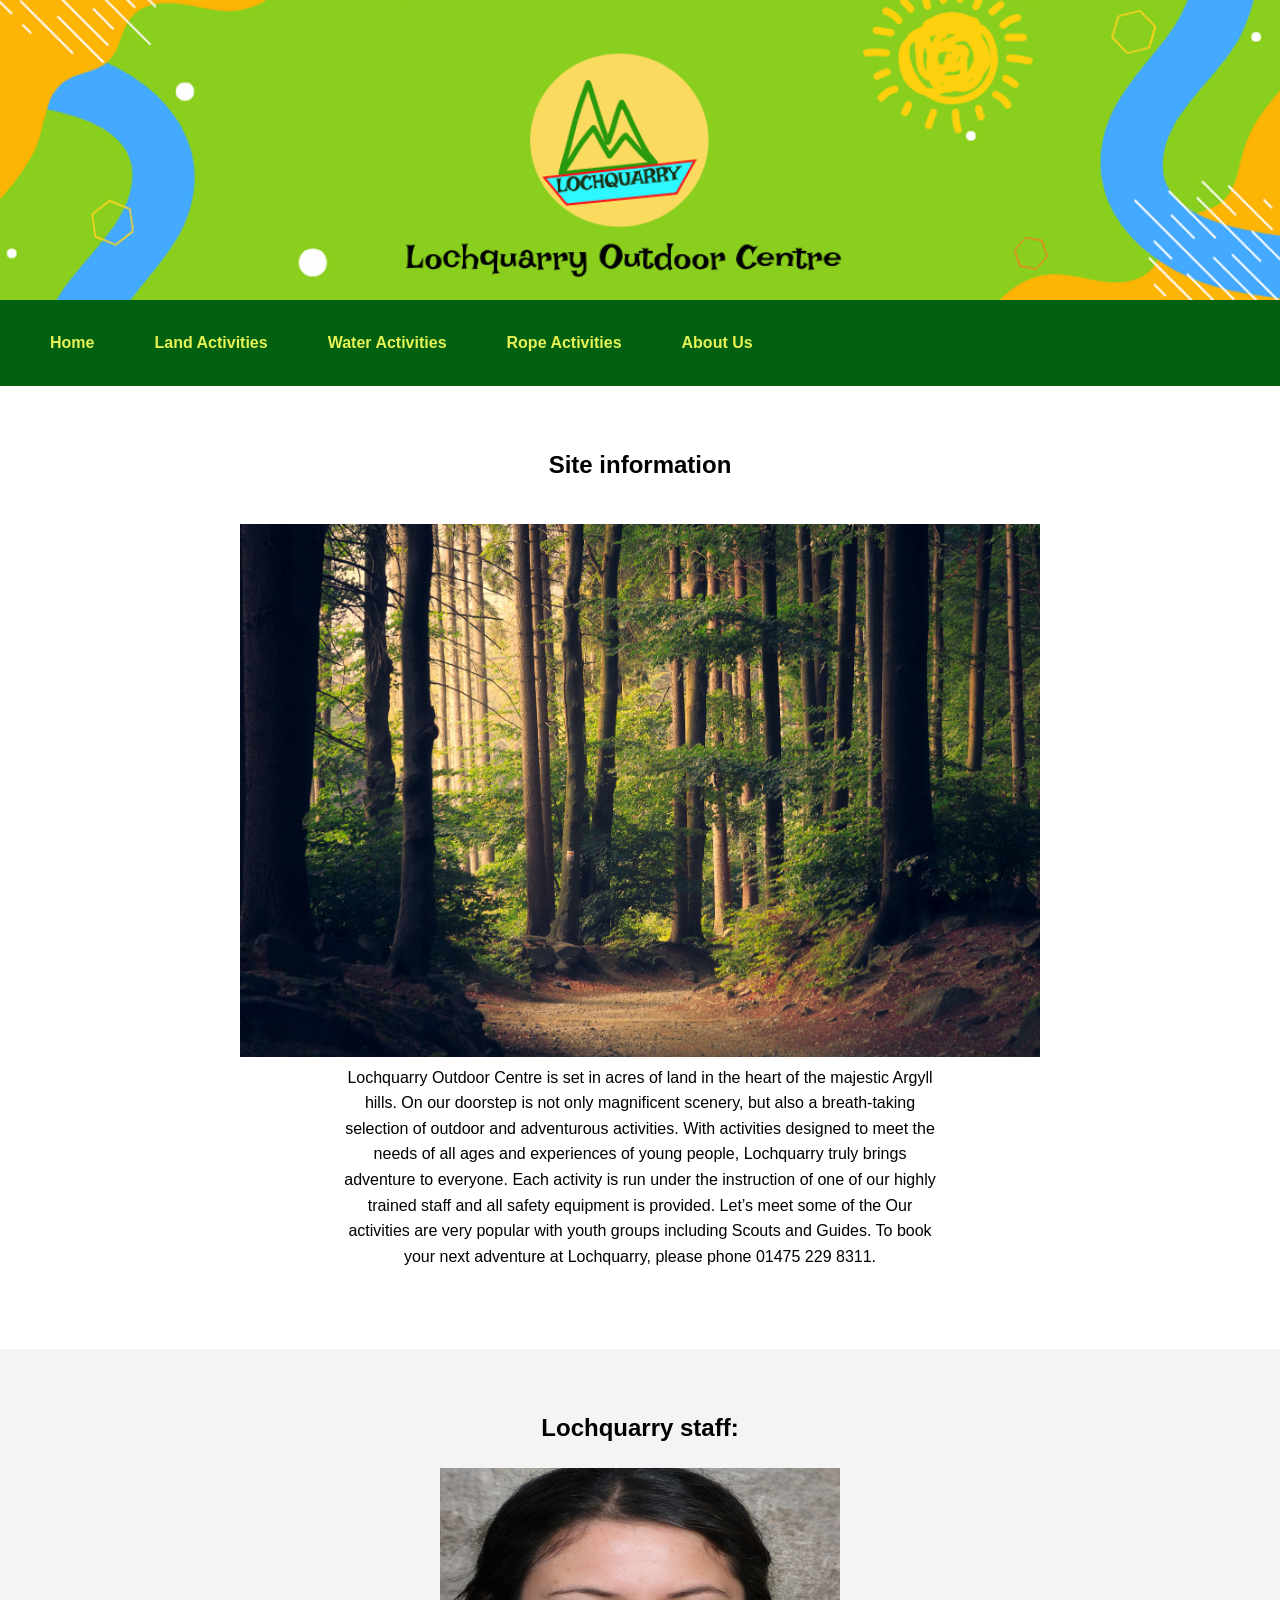
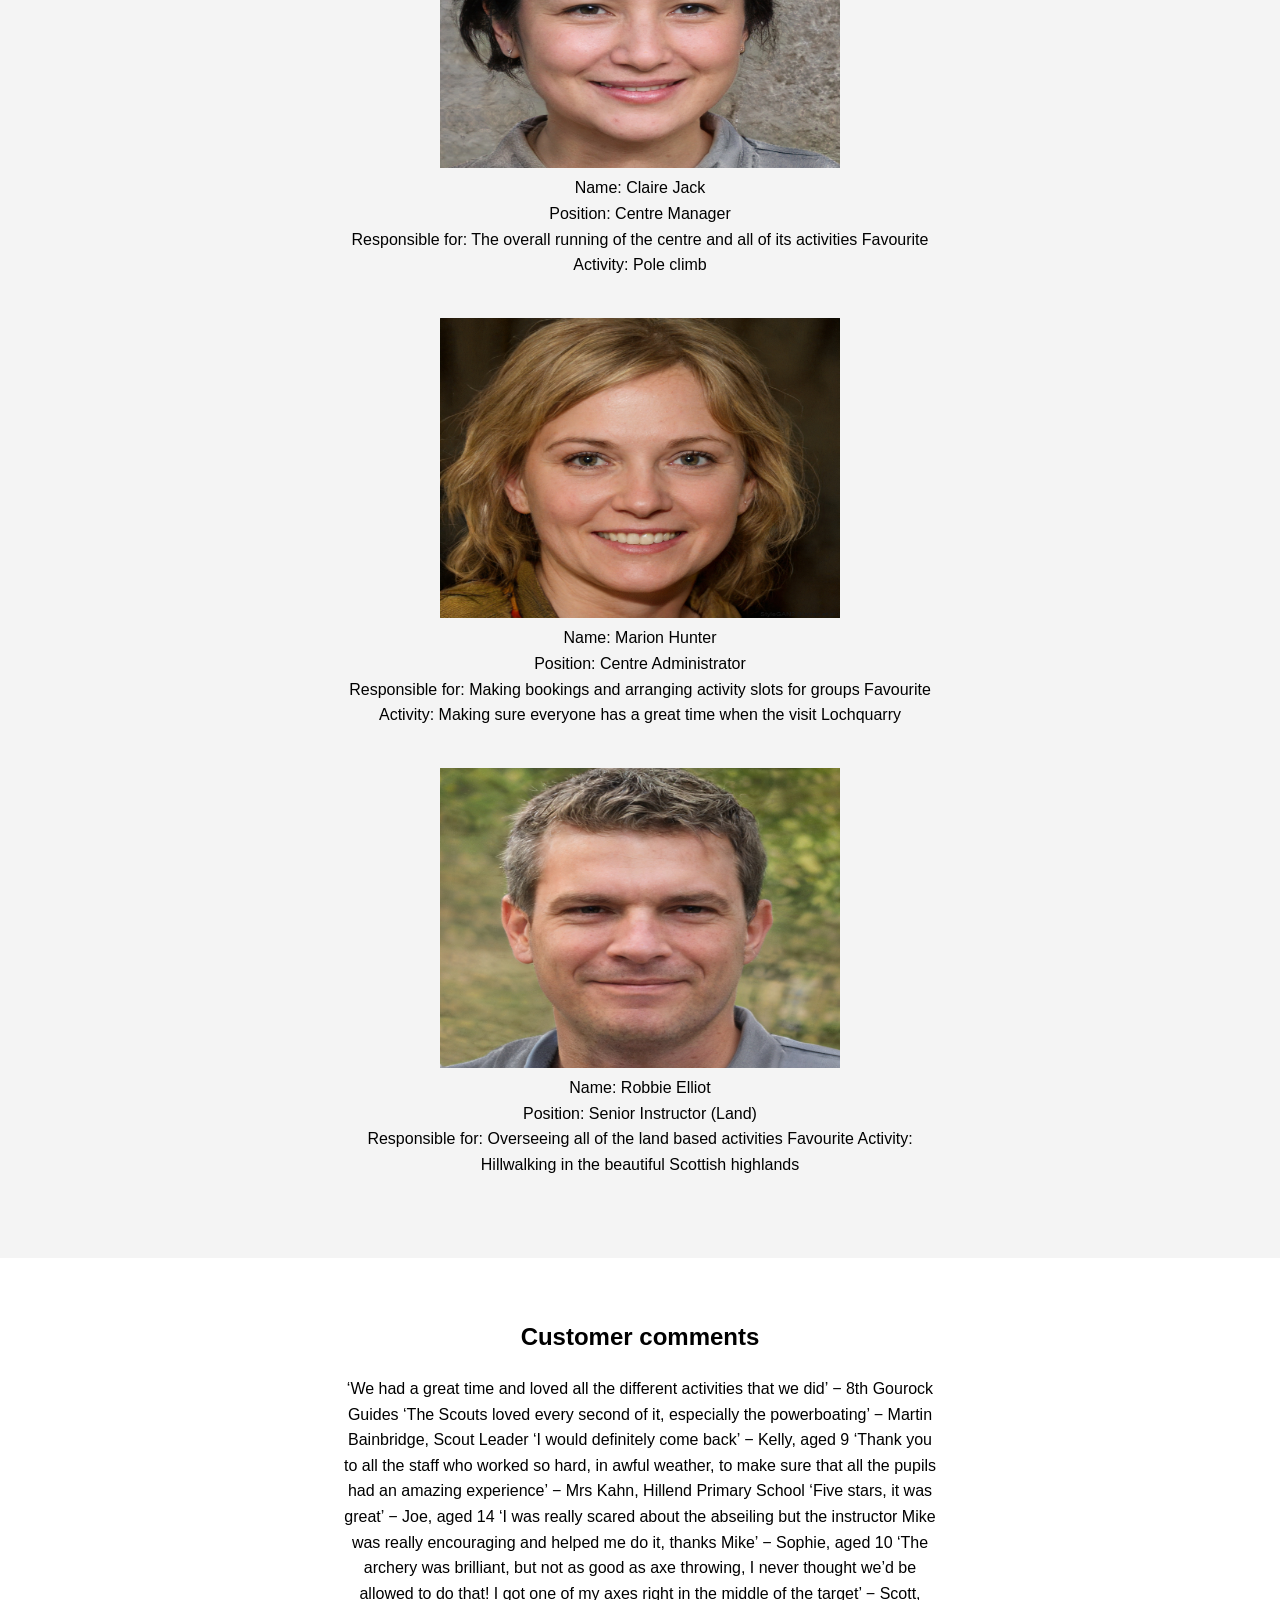
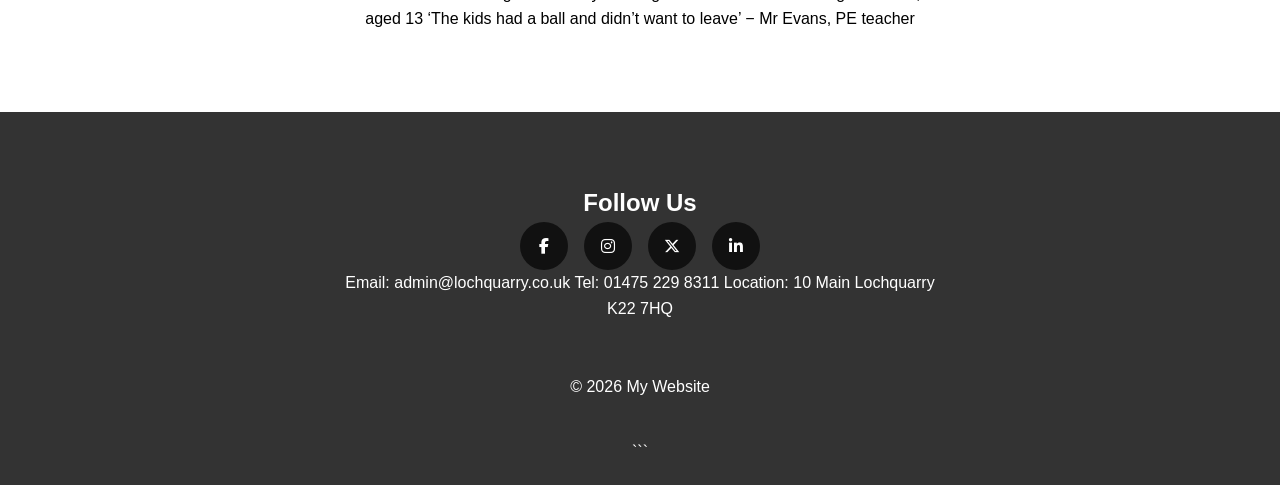
<file: About US.html>
<!DOCTYPE html>
<html lang="en">
<head>
<meta charset="UTF-8">
<meta name="viewport" content="width=device-width, initial-scale=1.0">
<link rel="stylesheet" href="styles.css">
<title>About us</title>

<link
  rel="stylesheet"
  href="https://cdnjs.cloudflare.com/ajax/libs/font-awesome/6.5.1/css/all.min.css"
/>

</head>

<body>
<div class="banner">
<img src="Lochquarry Banner.png" alt="banner">
</div>

<nav>
    <div class="nav-container">
        <!--  <div class="logo">Zak Site</div>  -->
        <ul class="nav-menu ">
            <li> <a href= "index.html"> Home </a> </li>
            <li> <a href= "Land Activities.html">Land Activities</a> </li>
            <li> <a href= "Water Activities.html">Water Activities</a> </li>
            <li> <a href= "Rope Activities.html">Rope Activities</a> </li>
            <li> <a href= "About US.html">About Us</a> </li>
        </ul>
    </div>
</nav>



<section>
    <h1>Site information</h1>
    <img src="nature_1.jpg" class="section-img-2">
    <p>Lochquarry Outdoor Centre is set in acres of land in the heart of the majestic Argyll hills. On our doorstep is not only magnificent scenery, but
        also a breath-taking selection of outdoor and adventurous activities.
        With activities designed to meet the needs of all ages and experiences of young people, Lochquarry truly brings adventure to everyone.
        Each activity is run under the instruction of one of our highly trained staff and all safety equipment is provided. Let’s meet some of the
       
        Our activities are very popular with youth groups including Scouts and Guides.
        To book your next adventure at Lochquarry, please phone 01475 229 8311.
    </p>
    
</section>
<section>
  <h2>Lochquarry staff:</h2>
  <img src="claire_jack.jpeg" class="section-img">
    <p> 
        Name: Claire Jack <br>
        Position: Centre Manager<br>
        Responsible for: The overall running of the centre and all of its activities
        Favourite Activity: Pole climb</p>
    <img src="marion_hunter.jpg" class="section-img">
    <p> Name: Marion Hunter <br>
        Position: Centre Administrator<br>
        Responsible for: Making bookings and arranging activity slots for groups
        Favourite Activity: Making sure everyone has a great time when the visit Lochquarry</p>
    <img src="robbie_elliot.jpeg" class="section-img">
    <p>Name: Robbie Elliot <br>
        Position: Senior Instructor (Land)<br>
        Responsible for: Overseeing all of the land based activities
        Favourite Activity: Hillwalking in the beautiful Scottish highlands
      </p>
</section>
<section>
    <h1>Customer comments</h1>
    <p>‘We had a great time and loved all the different activities that we did’ − 8th Gourock Guides
        ‘The Scouts loved every second of it, especially the powerboating’ − Martin Bainbridge, Scout Leader
        ‘I would definitely come back’ − Kelly, aged 9
        ‘Thank you to all the staff who worked so hard, in awful weather, to make sure that all the pupils had an amazing experience’ − Mrs Kahn,
        Hillend Primary School
        ‘Five stars, it was great’ − Joe, aged 14
        ‘I was really scared about the abseiling but the instructor Mike was really encouraging and helped me do it, thanks Mike’ − Sophie, aged 10
        ‘The archery was brilliant, but not as good as axe throwing, I never thought we’d be allowed to do that! I got one of my axes right in the middle
        of the target’ − Scott, aged 13
        ‘The kids had a ball and didn’t want to leave’ − Mr Evans, PE teacher
    </p>
  </section>  



<footer>
    <!-- added footer-->
<footer>
    <section class="social-links" aria-label="Social media">
        <h2>Follow Us</h2>
      
        <div class="social-icons">
          <a href="https://facebook.com/yourpage" target="_blank" rel="noopener">
            <i class="fab fa-facebook-f"></i>
            <span class="sr-only">Facebook</span>
          </a>
      
          <a href="https://instagram.com/yourprofile" target="_blank" rel="noopener">
            <i class="fab fa-instagram"></i>
            <span class="sr-only">Instagram</span>
          </a>
      
          <a href="https://x.com/yourprofile" target="_blank" rel="noopener">
            <i class="fab fa-x-twitter"></i>
            <span class="sr-only">X / Twitter</span>
          </a>
      
          <a href="https://linkedin.com/company/yourcompany" target="_blank" rel="noopener">
            <i class="fab fa-linkedin-in"></i>
            <span class="sr-only">LinkedIn</span>
          </a>
        </div>
        <p> Email: admin@lochquarry.co.uk
            Tel: 01475 229 8311
            Location: 10 Main Lochquarry
            K22 7HQ</p>
      </section>

    <p>© 2026 My Website</p>
</footer>

</body>
</html>
```
</file>
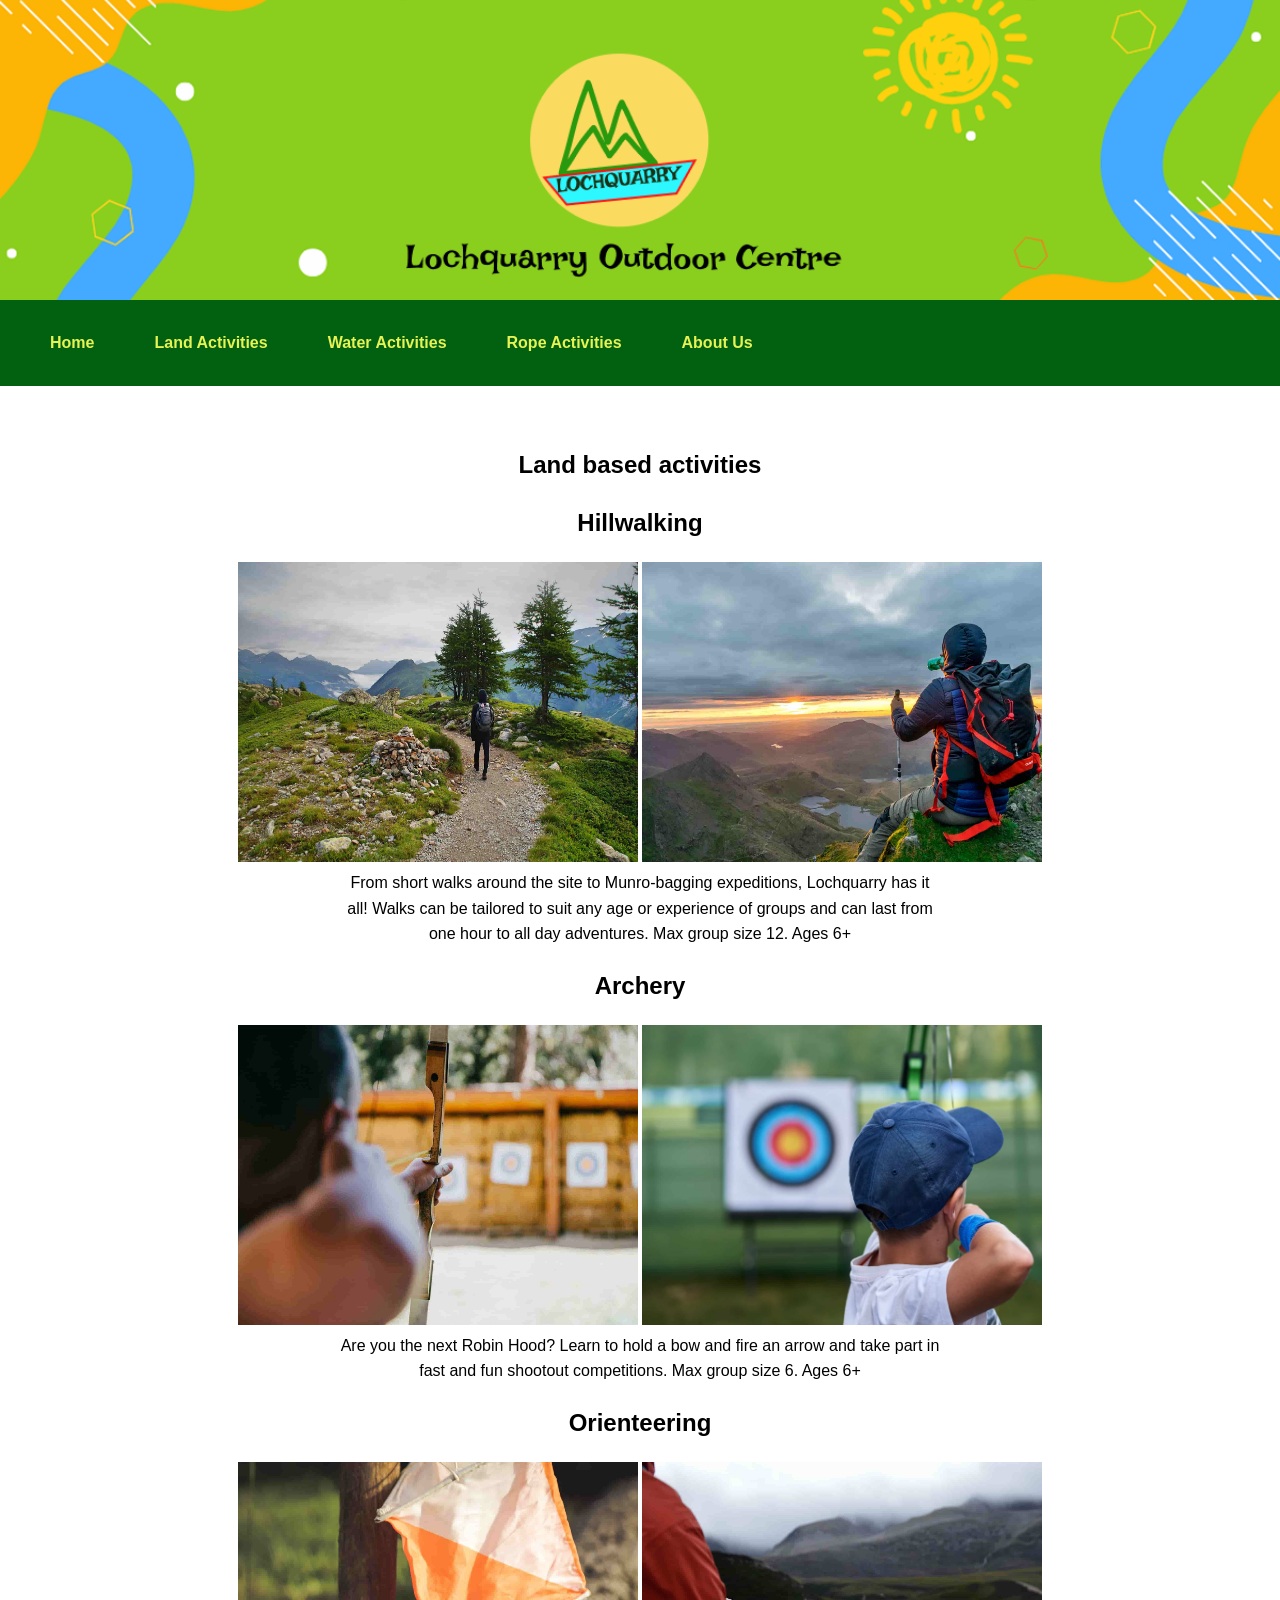
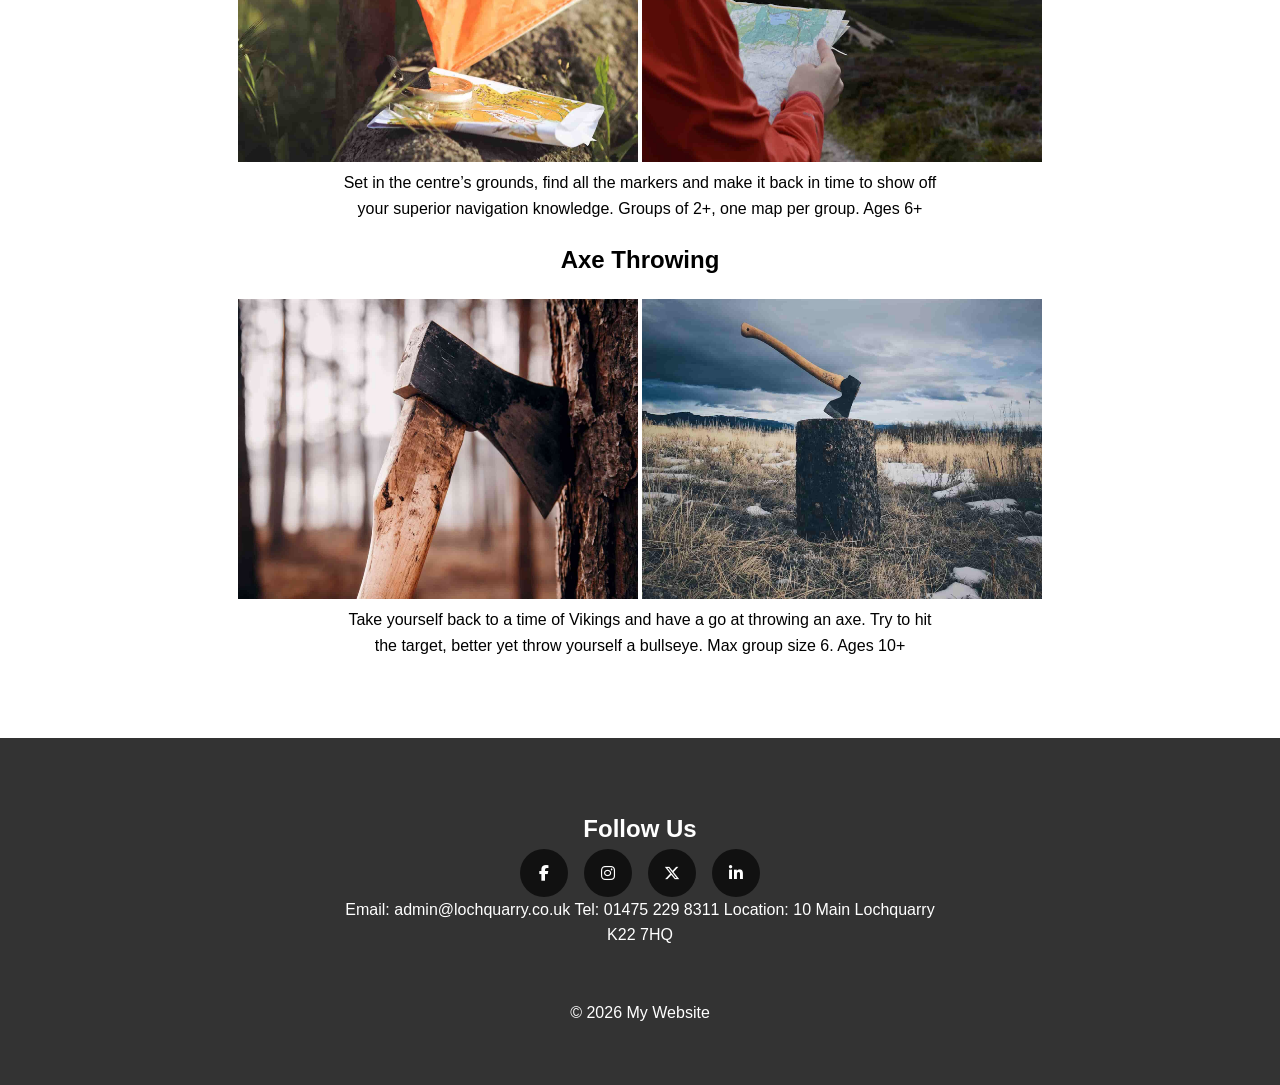
<file: Land Activities.html>
<!DOCTYPE html>
<html lang="en">
    <head>
        <meta charset="UTF-8">
        <meta name="viewport" content="width=device-width, initial-scale=1.0">
        <link rel="stylesheet" href="styles.css">
        <title>Land Activities</title>
        <link
  rel="stylesheet"
  href="https://cdnjs.cloudflare.com/ajax/libs/font-awesome/6.5.1/css/all.min.css"
/>
    </head>

    <body>
        <div class="banner">
            <img src="Lochquarry Banner.png" alt="banner">
        </div>

        <nav>
            <div class="nav-container">
                <!--  <div class="logo">Zak Site</div>  -->
                <ul class="nav-menu ">
                    <li> <a href= "index.html"> Home </a> </li>
                    <li> <a href= "Land Activities.html">Land Activities</a> </li>
                    <li> <a href= "Water Activities.html">Water Activities</a> </li>
                    <li> <a href= "Rope Activities.html">Rope Activities</a> </li>
                    <li> <a href= "About US.html">About Us</a> </li>
                </ul>
            </div>
        </nav>

        

        <section>
            <h1>Land based activities</h1>
              
                <h2>Hillwalking</h2>
                <img src="hillwalking_1.jpg" class="section-img">
                <img src="hillwalking_3.jpg" class="section-img">
                    <p>From short walks around the site to Munro-bagging expeditions, Lochquarry has it all! Walks can be tailored to suit any age or experience of
                    groups and can last from one hour to all day adventures. Max group size 12. Ages 6+ </p>
                     
                <h2>Archery</h2>
                <img src="archery_1.jpg" class="section-img">
                <img src="archery_2.jpg" class="section-img">
                    <p>Are you the next Robin Hood? Learn to hold a bow and fire an arrow and take part in fast and fun shootout competitions. Max group size 6.
                    Ages 6+</p>
                <h2>Orienteering</h2>
                <img src="orienteering_1.jpg" class="section-img">
                <img src="orienteering_2.jpg" class="section-img">
                    <p>Set in the centre’s grounds, find all the markers and make it back in time to show off your superior navigation knowledge. Groups of 2+, one
                    map per group. Ages 6+</p>
                <h2>Axe Throwing</h2>
                <img src="axe_2.jpg" class="section-img">
                 <img src="axe_1.jpg" class="section-img">
                    <p>Take yourself back to a time of Vikings and have a go at throwing an axe. Try to hit the target, better yet throw yourself a bullseye. Max group
                    size 6. Ages 10+</p>
                       
        
                      
                    </section>

        <footer>
        <!-- added footer-->
<footer>
    <section class="social-links" aria-label="Social media">
        <h2>Follow Us</h2>
      
        <div class="social-icons">
          <a href="https://facebook.com/yourpage" target="_blank" rel="noopener">
            <i class="fab fa-facebook-f"></i>
            <span class="sr-only">Facebook</span>
          </a>
      
          <a href="https://instagram.com/yourprofile" target="_blank" rel="noopener">
            <i class="fab fa-instagram"></i>
            <span class="sr-only">Instagram</span>
          </a>
      
          <a href="https://x.com/yourprofile" target="_blank" rel="noopener">
            <i class="fab fa-x-twitter"></i>
            <span class="sr-only">X / Twitter</span>
          </a>
      
          <a href="https://linkedin.com/company/yourcompany" target="_blank" rel="noopener">
            <i class="fab fa-linkedin-in"></i>
            <span class="sr-only">LinkedIn</span>
          </a>
        </div>
        <p> Email: admin@lochquarry.co.uk
            Tel: 01475 229 8311
            Location: 10 Main Lochquarry
            K22 7HQ</p>
      </section>
     

            <p>© 2026 My Website</p>
        </footer>
    </body>
</html>
</file>
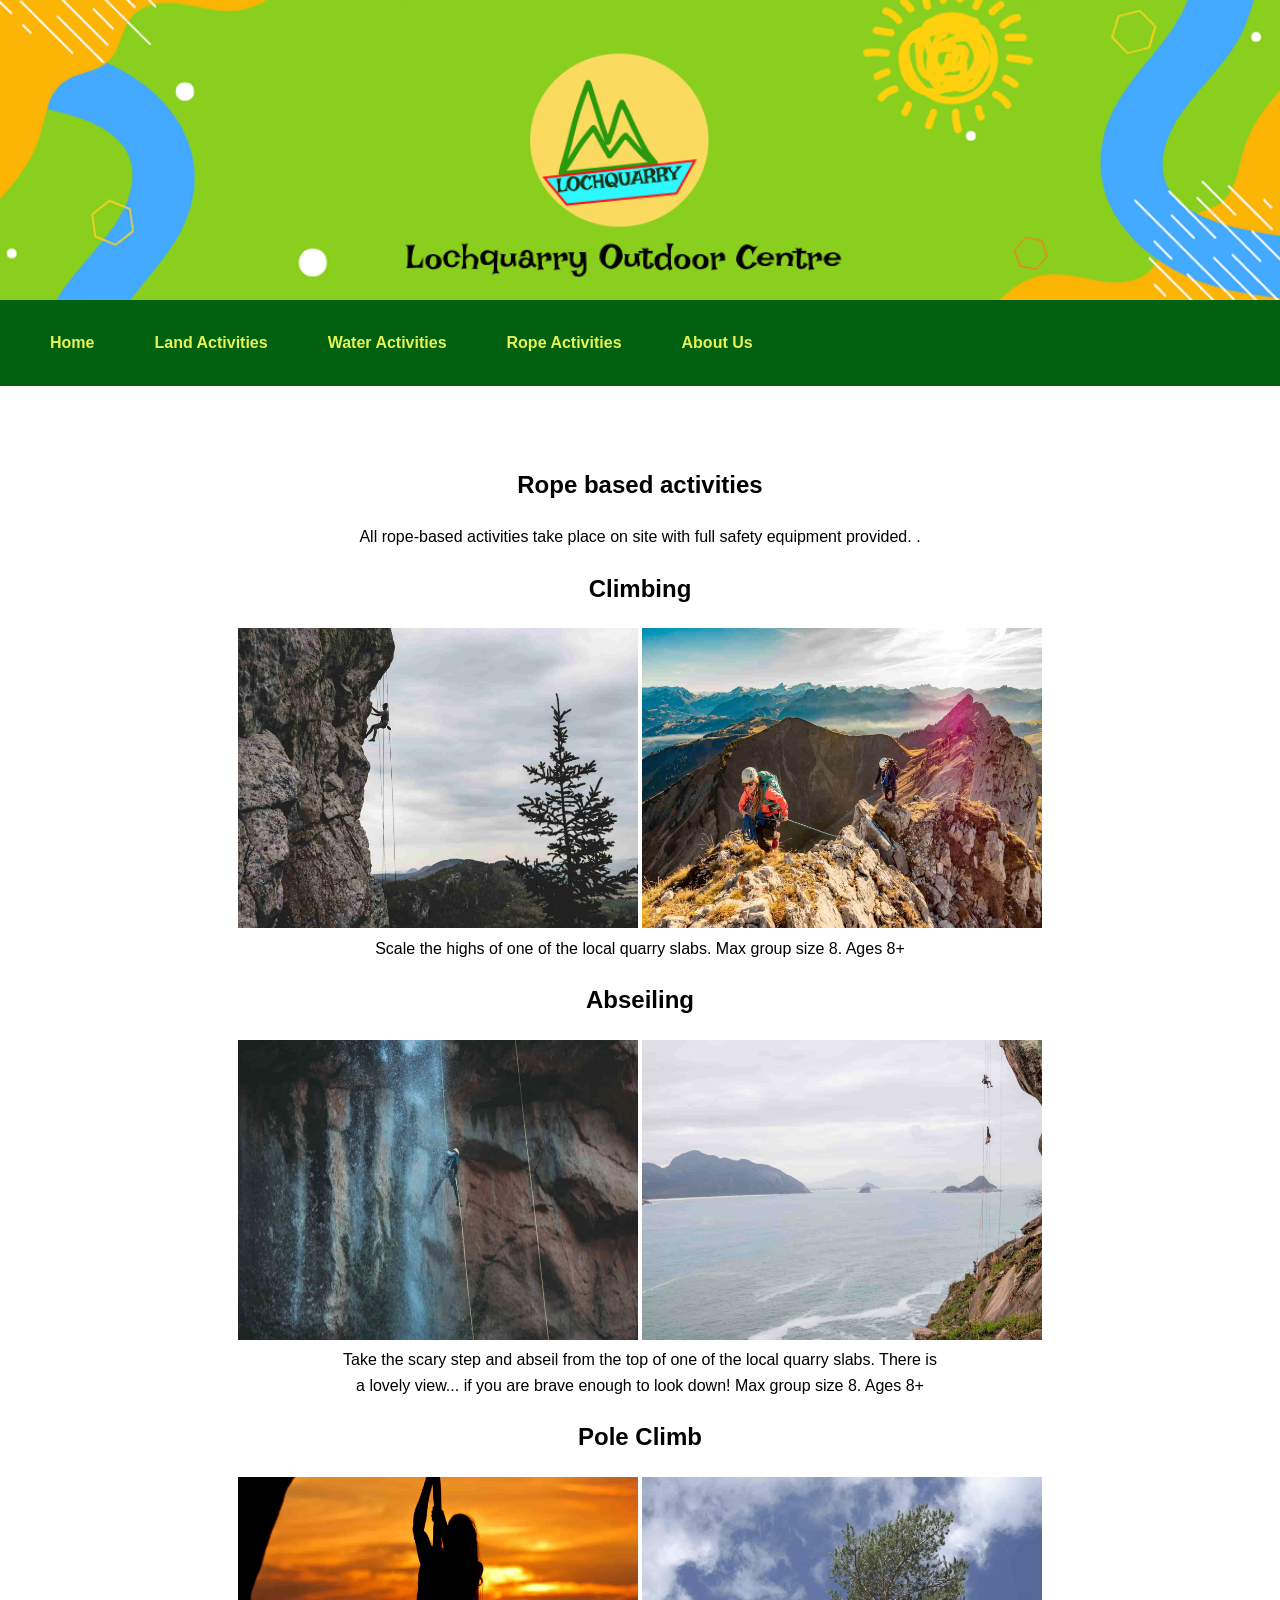
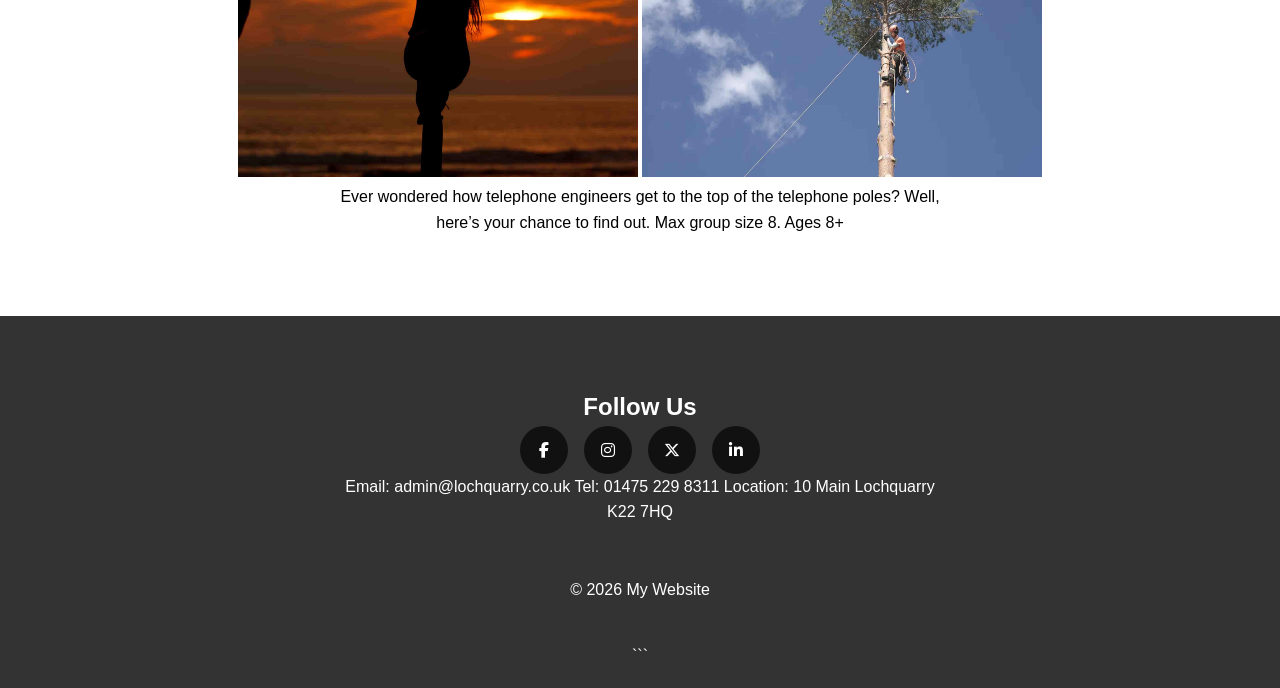
<file: Rope Activities.html>
<!DOCTYPE html>
<html lang="en">
<head>
<meta charset="UTF-8">
<meta name="viewport" content="width=device-width, initial-scale=1.0">
<link rel="stylesheet" href="styles.css">
<title>Rope Activities</title>
<link
  rel="stylesheet"
  href="https://cdnjs.cloudflare.com/ajax/libs/font-awesome/6.5.1/css/all.min.css"
/>


</head>

<body>
<div class="banner">
<img src="Lochquarry Banner.png" alt="banner">
</div>

<nav>
    <div class="nav-container">
        <!--  <div class="logo">Zak Site</div>  -->
        <ul class="nav-menu ">
            <li> <a href= "index.html"> Home </a> </li>
            <li> <a href= "Land Activities.html">Land Activities</a> </li>
            <li> <a href= "Water Activities.html">Water Activities</a> </li>
            <li> <a href= "Rope Activities.html">Rope Activities</a> </li>
            <li> <a href= "About US.html">About Us</a> </li>
        </ul>
    </div>
</nav>

<section>
    <h1><h1>Rope based activities</h1>
    <p>All rope-based activities take place on site with full safety equipment provided.
        .</p>
    <h2>Climbing</h2>
    <img src="climbing_1.jpg" class="section-img">
    <img src="climbing_2.jpg" class="section-img">
        <p>Scale the highs of one of the local quarry slabs. Max group size 8. Ages 8+</p>
    <h2>Abseiling</h2>
    <img src="abseiling_1.jpg" class="section-img">
    <img src="abseiling_2.jpg" class="section-img">
        <p>Take the scary step and abseil from the top of one of the local quarry slabs. There is a lovely view... if you are brave enough to look down! Max
            group size 8. Ages 8+</p>
    <h2>Pole Climb </h2>
    <img src="pole_climb_1.jpg" class="section-img">
    <img src="pole_climb_2.jpg" class="section-img">
        <p>Ever wondered how telephone engineers get to the top of the telephone poles? Well, here’s your chance to find out. Max group size 8. Ages 8+</p>
    
    
</section>

<footer>
    <!-- added footer-->
<footer>
    <section class="social-links" aria-label="Social media">
        <h2>Follow Us</h2>
      
        <div class="social-icons">
          <a href="https://facebook.com/yourpage" target="_blank" rel="noopener">
            <i class="fab fa-facebook-f"></i>
            <span class="sr-only">Facebook</span>
          </a>
      
          <a href="https://instagram.com/yourprofile" target="_blank" rel="noopener">
            <i class="fab fa-instagram"></i>
            <span class="sr-only">Instagram</span>
          </a>
      
          <a href="https://x.com/yourprofile" target="_blank" rel="noopener">
            <i class="fab fa-x-twitter"></i>
            <span class="sr-only">X / Twitter</span>
          </a>
      
          <a href="https://linkedin.com/company/yourcompany" target="_blank" rel="noopener">
            <i class="fab fa-linkedin-in"></i>
            <span class="sr-only">LinkedIn</span>
          </a>
        </div>
        <p> Email: admin@lochquarry.co.uk
            Tel: 01475 229 8311
            Location: 10 Main Lochquarry
            K22 7HQ</p>
      </section>


    <p>© 2026 My Website</p>
</footer>

</body>
</html>
```
</file>
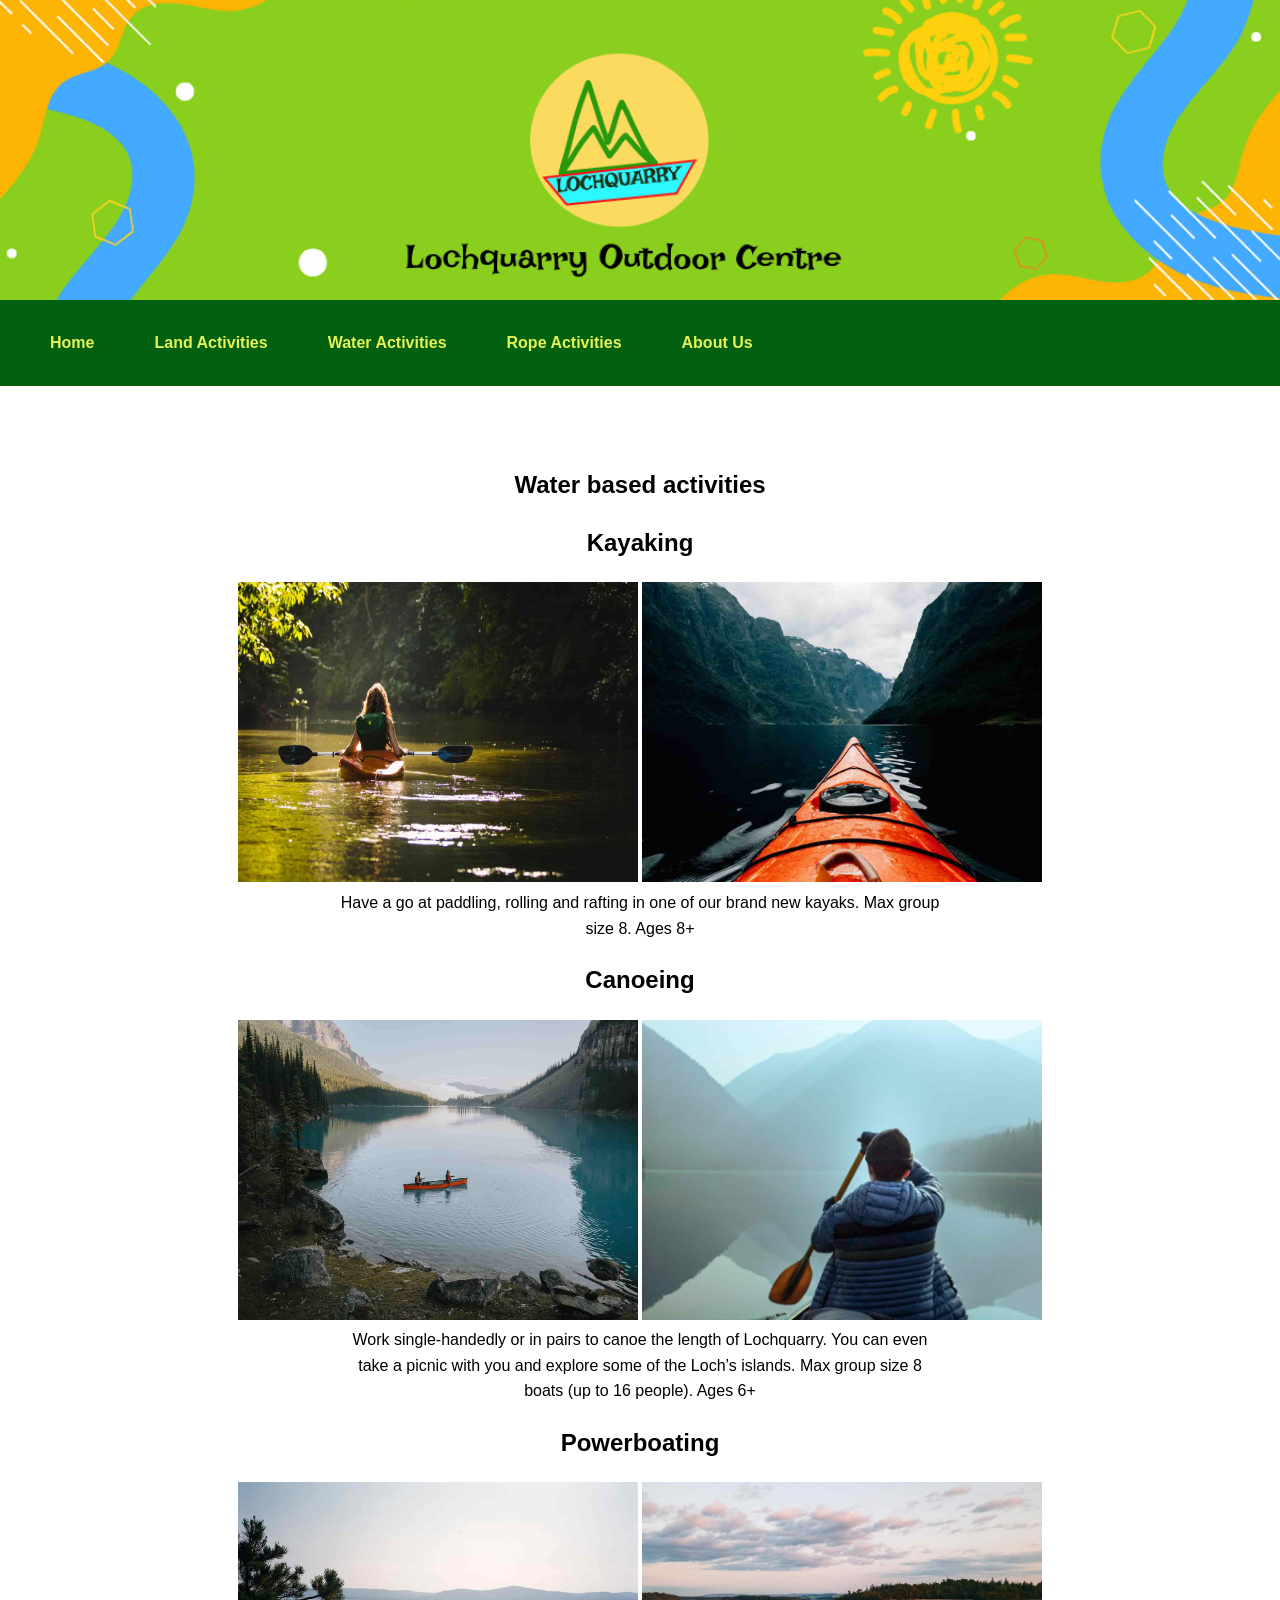
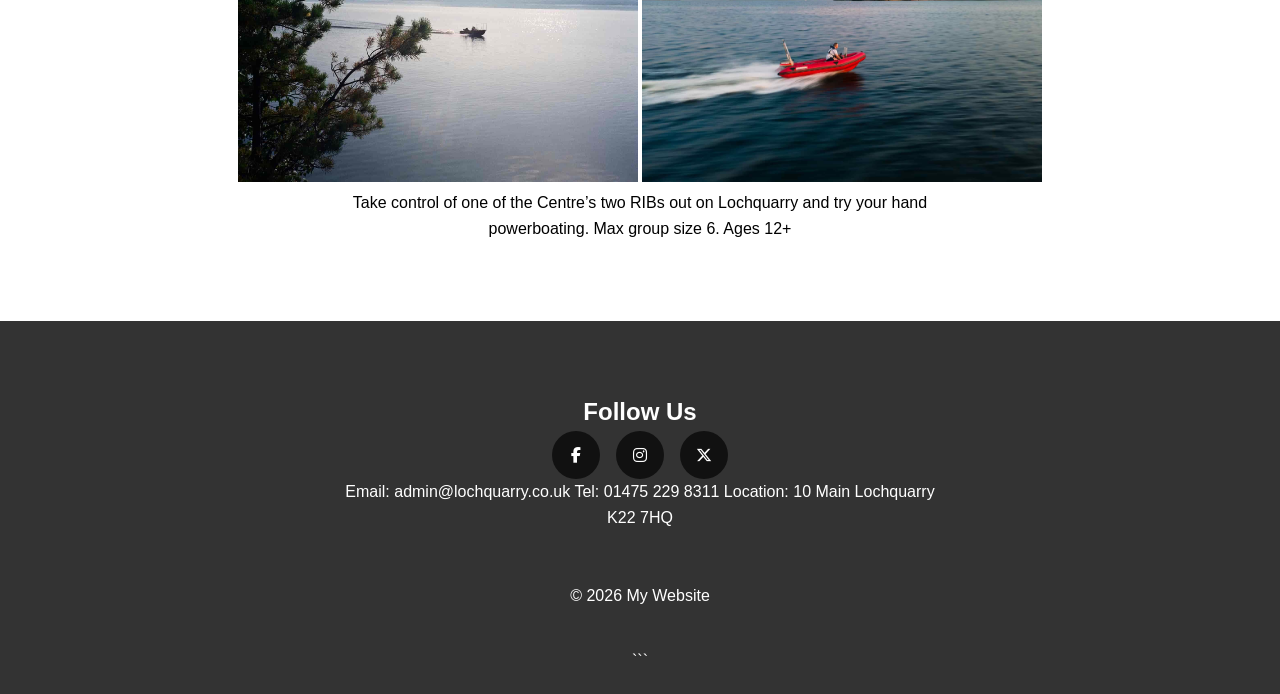
<file: Water Activities.html>
<!DOCTYPE html>
<html lang="en">
<head>
<meta charset="UTF-8">
<meta name="viewport" content="width=device-width, initial-scale=1.0">
<link rel="stylesheet" href="styles.css">
<title>My Website</title>
<link
  rel="stylesheet"
  href="https://cdnjs.cloudflare.com/ajax/libs/font-awesome/6.5.1/css/all.min.css"
/>

</head>

<body>
<div class="banner">
<img src="Lochquarry Banner.png" alt="banner">
</div>

<nav>
    <div class="nav-container">
        <!--  <div class="logo">Zak Site</div>  -->
        <ul class="nav-menu ">
            <li> <a href= "index.html"> Home </a> </li>
            <li> <a href= "Land Activities.html">Land Activities</a> </li>
            <li> <a href= "Water Activities.html">Water Activities</a> </li>
            <li> <a href= "Rope Activities.html">Rope Activities</a> </li>
            <li> <a href= "About US.html">About Us</a> </li>
        </ul>
    </div>
</nav>

<section>
    <h1><h1>Water based activities </h1>
               
                <h2>Kayaking</h2>
                <img src="kayaking_1.jpg" class="section-img">
                <img src="kayaking_2.jpg" class="section-img">
                    <p>Have a go at paddling, rolling and rafting in one of our brand new kayaks. Max group size 8. Ages 8+                    </p>
                <h2>Canoeing</h2>
      <img src="kayaking_3.jpg" class="section-img">
                <img src="kayaking_4.jpg" class="section-img">
                    <p>Work single-handedly or in pairs to canoe the length of Lochquarry. You can even take a picnic with you and explore some of the Loch’s islands.
                        Max group size 8 boats (up to 16 people). Ages 6+</p>
                <h2>Powerboating </h2>
                <img src="powerboating_1.jpg" class="section-img">
       <img src="powerboating_2.jpg" class="section-img">

                    <p>Take control of one of the Centre’s two RIBs out on Lochquarry and try your hand powerboating. Max group size 6. Ages 12+</p>
                
</section>


<footer>
    <!-- added footer-->
<footer>
    <section class="social-links" aria-label="Social media">
        <h2>Follow Us</h2>
      
        <div class="social-icons">
          <a href="https://facebook.com" target="_blank" rel="noopener">
            <i class="fab fa-facebook-f"></i>
            <span class="sr-only">Facebook</span>
          </a>
      
          <a href="https://instagram.com" target="_blank" rel="noopener">
            <i class="fab fa-instagram"></i>
            <span class="sr-only">Instagram</span>
          </a>
      
          <a href="https://x.com" target="_blank" rel="noopener">
            <i class="fab fa-x-twitter"></i>
            <span class="sr-only">X / Twitter</span>
          </a>
      
          
        </div>
        <p> Email: admin@lochquarry.co.uk
            Tel: 01475 229 8311
            Location: 10 Main Lochquarry
            K22 7HQ</p>
      </section>


    <p>© 2026 My Website</p>
</footer>

</body>
</html>
```
</file>
<file: styles.css>
* {
    margin: 0;
    padding: 0;
    box-sizing: border-box;
    font-family: Arial, sans-serif;
}

body {
    line-height: 1.6;
}

/* NAVBAR */
nav {
    background: #016111;
    color: white;
    padding: 0 20px;
}
.banner {
  width: 100%;
  height: 300px;
  overflow: hidden;
}

.banner img {
  width: 100%;
  height: 100%;
  object-fit: cover;
  object-position: center bottom; /* keeps bottom visible */
  display: block;
}
   
    /*align-items: center;*/
    text-align: center;
    /*left: 50%;*/
    /*translate: calc(-50%,50%);*/
    /*transform: translateX(-50); */

.nav-container {
    display: flex;
    justify-content: space-between;
    align-items: center;
    height: 80px;
    color: rgb(255, 153, 0);
    flex-wrap: wrap
}
a:link {
    color: #e7f254;
    text-decoration: none;
    font-weight: 600;
}


ul.nav-menu {
    list-style: none;
    display: flex;
    flex-wrap: wrap
}

ul.nav-menu li {
    position: relative;
    
}

ul.nav-menu > li {
    padding: 30px;
    cursor: pointer;
}

ul.nav-menu li:hover {
    background: #444;
}


ul.nav-menu li:hover .dropdown {
    display: block;
}

/* SECTIONS */
section {
    padding: 60px 20px;
    text-align: center;
}

section:nth-child(even) {
    background: #f4f4f4;
}

h1 {
    margin-bottom: 20px;
}

p {
    max-width: 600px;
    margin: 0 auto 20px;
}

.section-img {
    width: 400px;
    height: 300px;
    margin-top: 20px;
}

.section-img-2 {
    width: 800px;
    height: auto;
    margin-top: 20px;
}
/* FOOTER */
footer {
    background: #333;
    color: white;
    text-align: center;
    padding: 20px;
}

/* added social media links */

.social-links {
    padding: 2rem 0;
    text-align: center;
  }
  
  .social-icons {
    display: flex;
    gap: 1rem;
    justify-content: center;
  }
  
  .social-icons a {
    width: 48px;
    height: 48px;
    border-radius: 50%;
    background: #111;
    color: white;
    display: flex;
    align-items: center;
    justify-content: center;
    text-decoration: none;
    transition: 0.2s ease;
  }
  
  .social-icons a:hover {
    transform: translateY(-2px);
    background: #333;
  }
  
  .sr-only {
    position: absolute;
    left: -9999px;
  }
</file>
